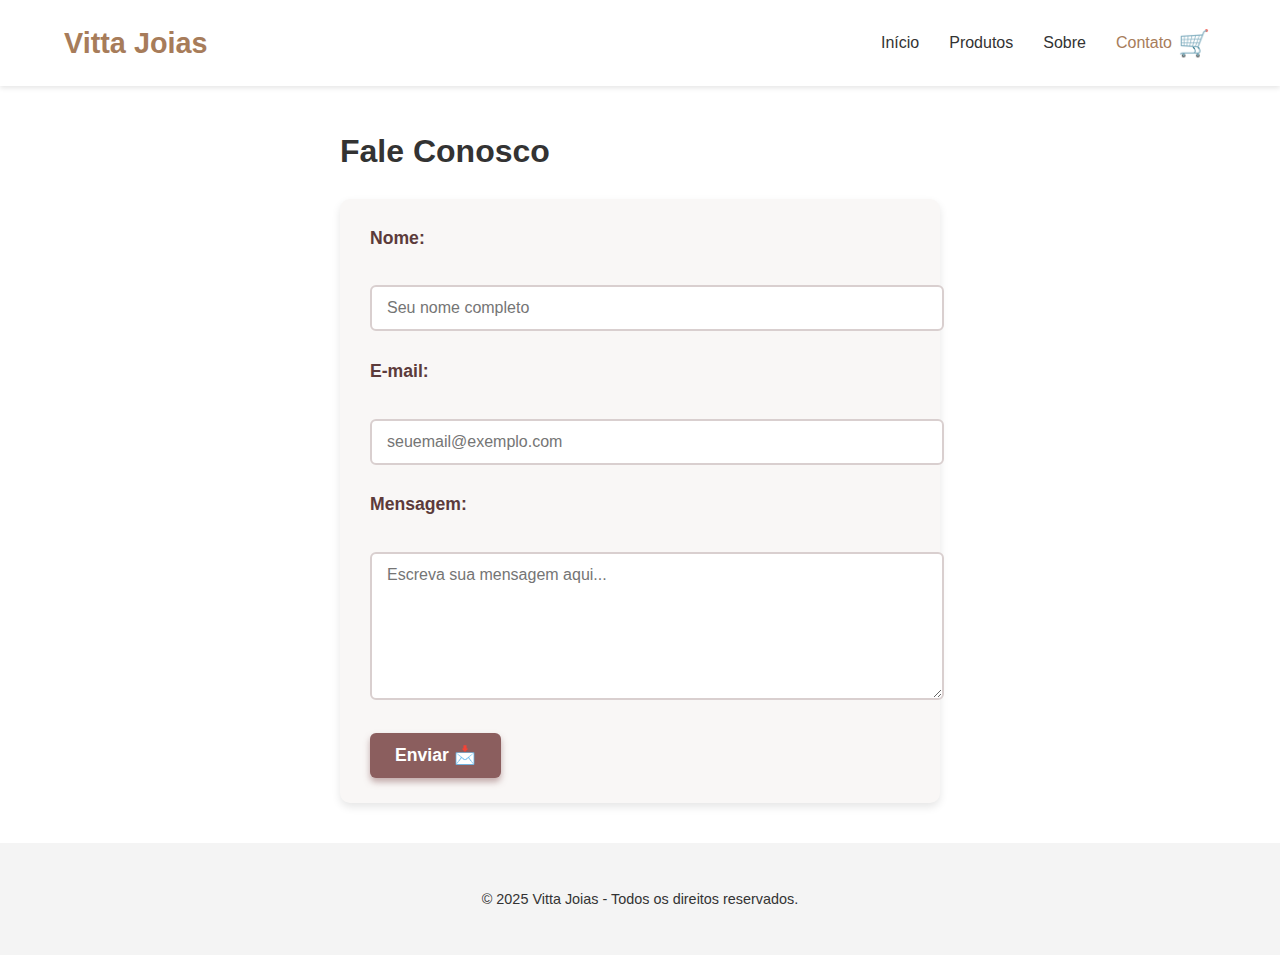
<file: contato.html>
<!DOCTYPE html>
<html lang="pt-br">
<head>
  <meta charset="UTF-8" />
  <meta name="viewport" content="width=device-width, initial-scale=1" />
  <title>Contato - Vitta Joias</title>
  <link rel="stylesheet" href="style.css" />
</head>
<body>
  <header>
    <nav class="navbar">
      <div class="logo">Vitta Joias</div>
      <ul class="nav-links">
        <li><a href="index.html">Início</a></li>
        <li><a href="produtos.html">Produtos</a></li>
        <li><a href="sobre.html">Sobre</a></li>
        <li><a href="contato.html" class="active">Contato</a></li>
      </ul>
      <button id="cart-btn" aria-label="Abrir carrinho">🛒</button>
    </nav>
  </header>

 <main style="max-width: 600px; margin: 40px auto; padding: 0 20px;">
  <h1>Fale Conosco</h1>
  <form>
    <label for="nome">Nome:</label><br />
    <input type="text" id="nome" name="nome" placeholder="Seu nome completo" required /><br /><br />
    
    <label for="email">E-mail:</label><br />
    <input type="email" id="email" name="email" placeholder="seuemail@exemplo.com" required /><br /><br />
    
    <label for="mensagem">Mensagem:</label><br />
    <textarea id="mensagem" name="mensagem" rows="5" placeholder="Escreva sua mensagem aqui..." required></textarea><br /><br />
    
    <button type="submit" class="btn">Enviar 📩</button>
  </form>
</main>

  <div id="overlay"></div>

  <footer>
    <p>&copy; 2025 Vitta Joias - Todos os direitos reservados.</p>
  </footer>

  <script src="script.js"></script>
</body>
</html>
</file>
<file: style.css>
html {
  scroll-behavior: smooth;
}

body {
  margin: 0;
  font-family: 'Segoe UI', Tahoma, Geneva, Verdana, sans-serif;
  line-height: 1.6;
  background-color: #fff;
  color: #333;
}

.navbar {
  display: flex;
  justify-content: space-between;
  align-items: center;
  padding: 20px 5%;
  background-color: #fff;
  box-shadow: 0 2px 5px rgba(0,0,0,0.1);
}

.logo {
  font-size: 1.8rem;
  font-weight: bold;
  color: #a77c5a;
  flex: 1;
  text-align: left;
}

.nav-links {
  list-style: none;
  display: flex;
  gap: 30px;
  margin: 0;
  padding: 0;
  justify-content: center;
}

.nav-links li a {
  text-decoration: none;
  color: #333;
  font-weight: 500;
  transition: color 0.3s ease;
}

.nav-links li a:hover,
.nav-links li a.active {
  color: #a77c5a;
}

#cart-btn {
  font-size: 1.6rem;
  background: none;
  border: none;
  cursor: pointer;
  color: #333;
}

.hero {
  text-align: center;
  padding: 80px 5%;
  background: linear-gradient(to right, #f4f4f4, #fff);
}

.hero h1 {
  font-size: 2.8rem;
  margin-bottom: 10px;
}

.hero p {
  font-size: 1.2rem;
  margin-bottom: 20px;
}

.btn {
  display: inline-block;
  background-color: #a77c5a;
  color: white;
  padding: 12px 24px;
  text-decoration: none;
  border-radius: 5px;
  transition: background 0.3s ease;
}

.btn:hover {
  background-color: #8a6246;
}

section.destaques {
  padding: 60px 5%;
}

section.destaques h2 {
  text-align: center;
  font-size: 2rem;
  margin-bottom: 20px;
}

section.destaques p {
  text-align: center;
  margin: 0 auto;
  max-width: 700px;
  font-size: 1.1rem;
  line-height: 1.8;
}

.valores {
  display: flex;
  justify-content: center;
  gap: 40px;
  flex-wrap: wrap;
  margin-top: 40px;
}

.valores > div {
  max-width: 250px;
  text-align: center;
}

.valores img {
  width: 60px;
  margin-bottom: 10px;
}

footer {
  text-align: center;
  padding: 30px 0;
  background-color: #f4f4f4;
  font-size: 0.9rem;
}

.imagem-equipe {
  display: block;
  margin: 0 auto;      /* centraliza horizontalmente */
  max-width: 250px;    /* diminui o tamanho máximo da imagem */
  width: 100%;         /* para ser responsiva */
  height: auto;
  border-radius: 8px;  /* opcional, deixa as bordas arredondadas */
}

/* Formulário Contato */
main form {
  background-color: #f9f7f6; /* cor de fundo clara */
  padding: 25px 30px;
  border-radius: 10px;
  box-shadow: 0 4px 8px rgba(0,0,0,0.1);
  font-family: 'Segoe UI', Tahoma, Geneva, Verdana, sans-serif;
}

main form label {
  font-weight: 600;
  color: #5c3b3b;
  display: block;
  margin-bottom: 8px;
  font-size: 1.1em;
}

main form input[type="text"],
main form input[type="email"],
main form textarea {
  width: 100%;
  padding: 12px 15px;
  border: 2px solid #d9cfcf;
  border-radius: 6px;
  font-size: 1em;
  font-family: inherit;
  color: #5c3b3b;
  transition: border-color 0.3s ease;
  resize: vertical;
}

main form input[type="text"]:focus,
main form input[type="email"]:focus,
main form textarea:focus {
  border-color: #9c6b6b;
  outline: none;
  background-color: #fff8f8;
}

main form textarea {
  min-height: 120px;
}

main form button.btn {
  background-color: #8b5e5e;
  color: white;
  font-size: 1.1em;
  font-weight: 600;
  padding: 12px 25px;
  border: none;
  border-radius: 6px;
  cursor: pointer;
  transition: background-color 0.3s ease;
  display: inline-flex;
  align-items: center;
  gap: 8px;
  box-shadow: 0 4px 6px rgba(139, 94, 94, 0.5);
}

main form button.btn:hover {
  background-color: #a57777;
  box-shadow: 0 6px 10px rgba(165, 119, 119, 0.7);
}

/* Espaçamento melhorado */
main form br + br {
  margin-bottom: 20px;
}

/* Estilo do modal */
.modal {
  display: none; /* oculto por padrão */
  position: fixed;
  z-index: 1000;
  left: 0; top: 0;
  width: 100%; height: 100%;
  overflow: auto;
  background-color: rgba(0,0,0,0.5); /* sombra de fundo */
  align-items: center;
  justify-content: center;
}

.modal-content {
  background-color: #fff8f8;
  margin: auto;
  padding: 25px 30px;
  border-radius: 10px;
  max-width: 400px;
  box-shadow: 0 6px 15px rgba(92, 59, 59, 0.4);
  position: relative;
  font-family: 'Segoe UI', Tahoma, Geneva, Verdana, sans-serif;
  text-align: center;
}

.close-btn {
  color: #5c3b3b;
  position: absolute;
  top: 12px;
  right: 20px;
  font-size: 28px;
  font-weight: bold;
  cursor: pointer;
  transition: color 0.3s ease;
}

.close-btn:hover {
  color: #a57777;
}

.payment-options {
  list-style: none;
  padding: 0;
  margin-top: 20px;
}

.payment-options li {
  margin-bottom: 15px;
}

.payment-btn {
  background-color: #8b5e5e;
  color: white;
  border: none;
  padding: 12px 20px;
  border-radius: 6px;
  cursor: pointer;
  font-size: 1.1em;
  width: 100%;
  transition: background-color 0.3s ease;
}

.payment-btn:hover {
  background-color: #a57777;
}
</file>
